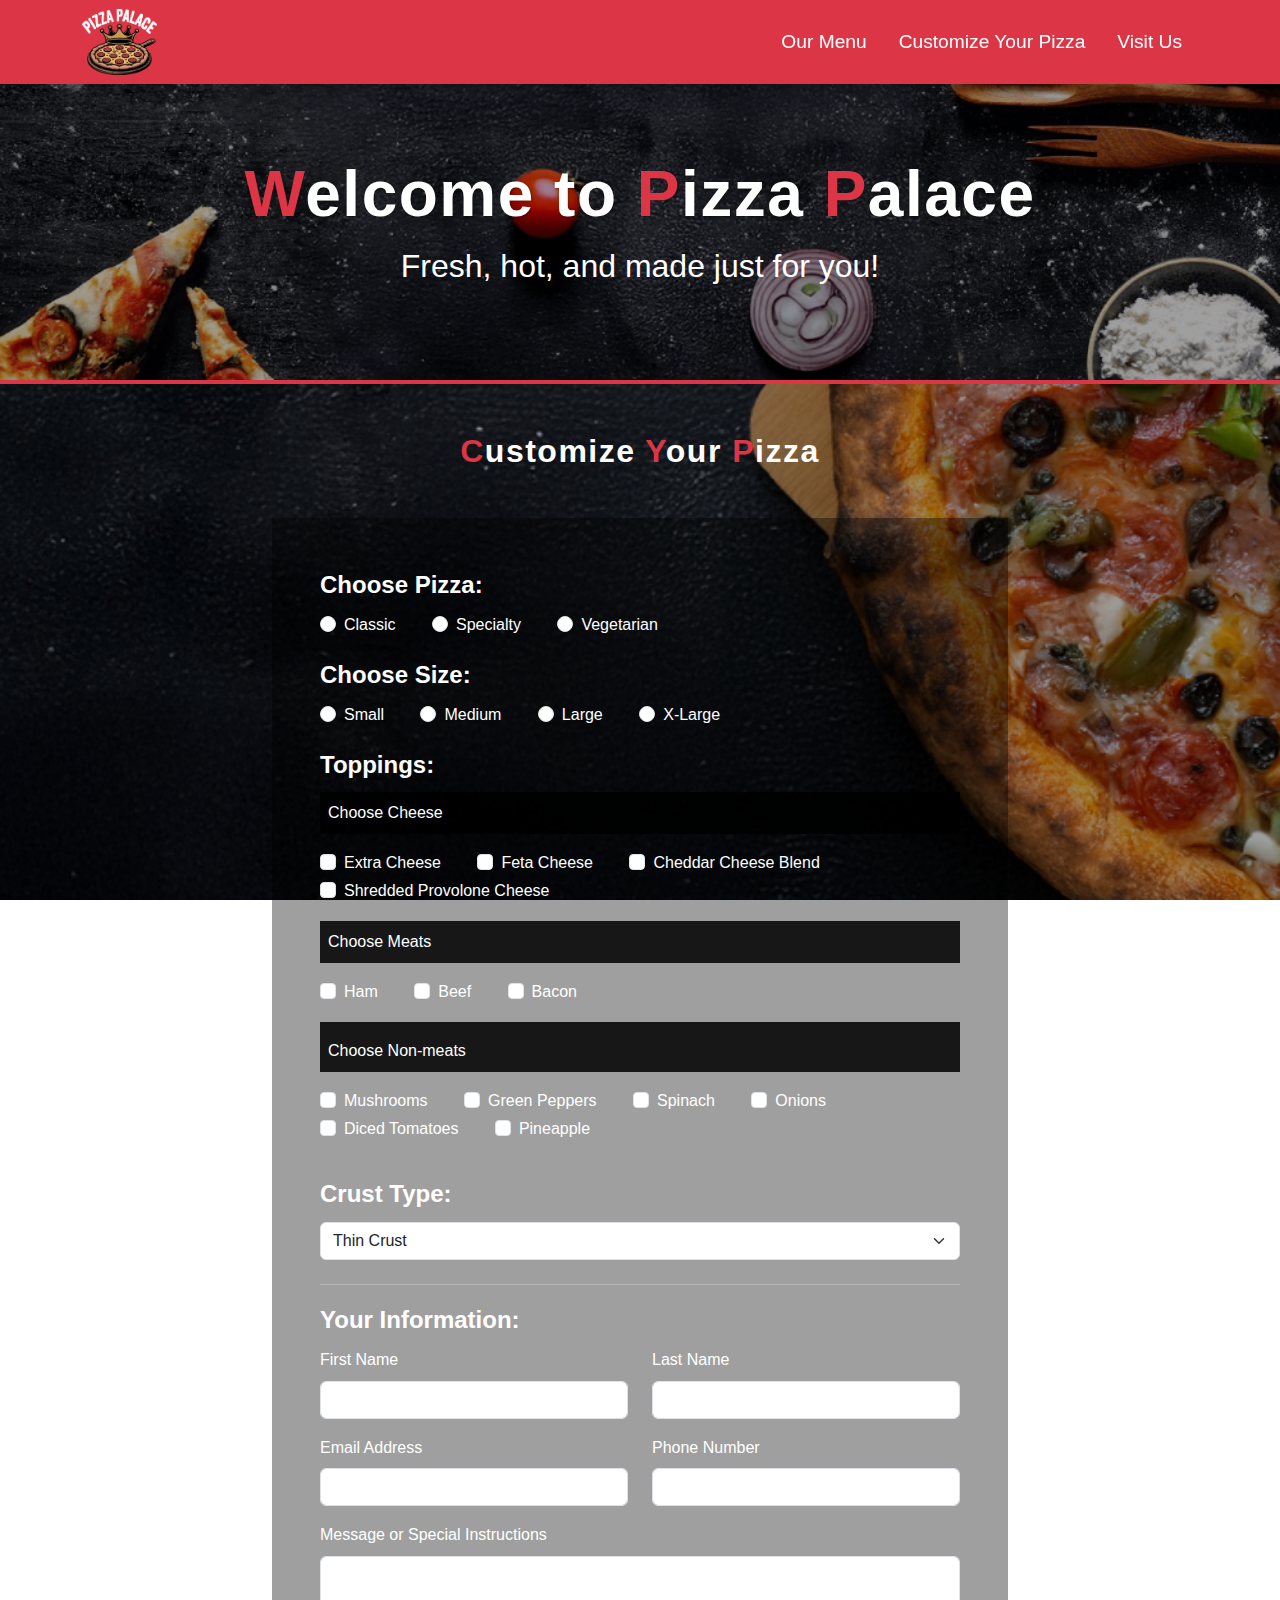
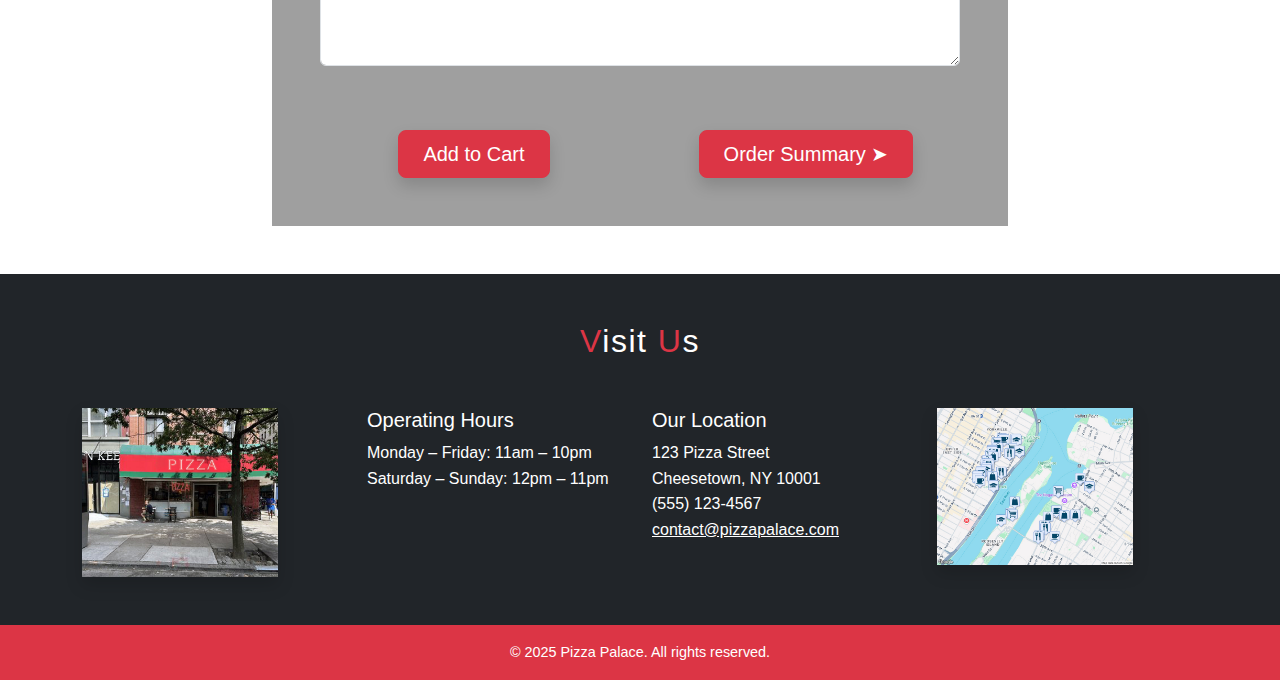
<file: customize.html>
<!DOCTYPE html>
<html lang="en">

<head>
    <meta charset="UTF-8">
    <meta name="viewport" content="width=device-width, initial-scale=1">
    <title>Pizza Palace</title>
    <link rel="icon" type="image/x-icon" href="./images/pizza-place-logo.png">
    <link href="https://cdn.jsdelivr.net/npm/bootstrap@5.3.2/dist/css/bootstrap.min.css" rel="stylesheet">
    <link rel="stylesheet" href="css/styles.css">
</head>

<body>

    <!-- Header / Navigation -->
    <header class="sticky-top">
        <nav class="navbar navbar-expand-lg navbar-dark bg-danger shadow py-1">
            <div class="container">
                <a class="navbar-brand" href="#top">
                    <img src="./images/pizza-place-logo.png" style="max-width: 75px;" alt="Pizza Palace Logo">
                </a>
                <button class="navbar-toggler ms-auto" type="button" data-bs-toggle="collapse"
                    data-bs-target="#navbarNav" aria-controls="navbarNav" aria-expanded="false"
                    aria-label="Toggle navigation">
                    <span class="navbar-toggler-icon"></span>
                </button>
                <div class="collapse navbar-collapse justify-content-end" id="navbarNav">
                    <ul class="navbar-nav align-items-lg-center ms-auto">
                        <li class="nav-item"><a class="nav-link text-white btm-border px-3 py-4 py-md-0"
                                href="index.html">Our Menu</a></li>
                        <li class="nav-item"><a class="nav-link text-white btm-border px-3 py-4 py-md-0"
                                href="customize.html">Customize Your Pizza</a></li>
                        <li class="nav-item"><a class="nav-link text-white px-3 py-4 py-md-0" href="#visit-us">Visit
                                Us</a></li>
                    </ul>
                </div>
            </div>
        </nav>
    </header>

    <main>

        <!-- Hero Section -->
        <section class="bg-dark hero text-center py-5">
            <div class="container py-4">
                <h1 class="text-white text-shadow"><b>Welcome to <span class="text-danger">P</span>izza <span
                            class="text-danger">P</span>alace</b></h1>
                <p class="lead-head text-white">Fresh, hot, and made just for you!</p>
            </div>
        </section>
        <div class="bg-danger-border shadow-lg"></div>

        <section id="customization-your-pizza" class="py-5 customization-bg text-white">
            <div class="container">
                <h2 class="text-center mb-5"><b>Customize <span class="text-danger">Y</span>our <span
                            class="text-danger">P</span>izza</b></h2>
                <i class="fa-solid fa-pizza-slice fa-2xl d-block text-center mb-4"></i>

                <div class="row justify-content-center">
                    <div class="col-md-8">
                        <form id="pizzaForm" class="form-bg p-5">
                            <!-- Pizza Section -->
                            <fieldset class="mb-3">
                                <legend class="form-label"><b>Choose Pizza:</b></legend>
                                <div class="form-check form-check-inline">
                                    <input class="form-check-input" type="radio" name="pizza" id="classic"
                                        value="classic">
                                    <label class="form-check-label" for="classic">Classic</label>
                                </div>
                                <div class="form-check form-check-inline">
                                    <input class="form-check-input" type="radio" name="pizza" id="specialty"
                                        value="specialty">
                                    <label class="form-check-label" for="specialty">Specialty</label>
                                </div>
                                <div class="form-check form-check-inline">
                                    <input class="form-check-input" type="radio" name="pizza" id="vegetarian"
                                        value="vegetarian">
                                    <label class="form-check-label" for="vegetarian">Vegetarian</label>
                                </div>
                            </fieldset>
                            <!-- Pizza Size Section -->
                            <fieldset class="mb-3">
                                <legend class="form-label"><b>Choose Size:</b></legend>
                                <div class="form-check form-check-inline">
                                    <input class="form-check-input" type="radio" name="size" id="small" value="small">
                                    <label class="form-check-label" for="small">Small</label>
                                </div>
                                <div class="form-check form-check-inline">
                                    <input class="form-check-input" type="radio" name="size" id="medium" value="medium">
                                    <label class="form-check-label" for="medium">Medium</label>
                                </div>
                                <div class="form-check form-check-inline">
                                    <input class="form-check-input" type="radio" name="size" id="large" value="large">
                                    <label class="form-check-label" for="large">Large</label>
                                </div>
                                <div class="form-check form-check-inline">
                                    <input class="form-check-input" type="radio" name="size" id="xl-large"
                                        value="xl-large">
                                    <label class="form-check-label" for="xl-large">X-Large</label>
                                </div>
                            </fieldset>
                            <!-- Toppings Section -->
                            <fieldset class="mb-3">
                                <legend class="form-label"><b>Toppings:</b></legend>
                                <p class="p-section-bg w-100 w-100-mobile p-2">Choose Cheese <i
                                        class="fa-solid fa-cheese"></i></p>
                                <div class="form-check form-check-inline">
                                    <input class="form-check-input" type="checkbox" name="extra-cheese"
                                        id="extra-cheese">
                                    <label class="form-check-label" for="extra-cheese">Extra Cheese</label>
                                </div>
                                <div class="form-check form-check-inline">
                                    <input class="form-check-input" type="checkbox" name="feta-cheese" id="feta-cheese">
                                    <label class="form-check-label" for="feta-cheese">Feta Cheese</label>
                                </div>
                                <div class="form-check form-check-inline">
                                    <input class="form-check-input" type="checkbox" name="cheddar-cheese-blend"
                                        id="cheddar-cheese-blend">
                                    <label class="form-check-label" for="cheddar-cheese-blend">Cheddar Cheese
                                        Blend</label>
                                </div>
                                <div class="form-check form-check-inline pb-3">
                                    <input class="form-check-input" type="checkbox" name="shredded-provolone-cheese"
                                        id="shredded-provolone-cheese">
                                    <label class="form-check-label" for="shredded-provolone-cheese">Shredded Provolone
                                        Cheese</label>
                                </div>
                                <p class="p-section-bg w-100 w-100-mobile p-2">Choose Meats <i
                                        class="fa-solid fa-bacon"></i></p>
                                <div class="form-check form-check-inline">
                                    <input class="form-check-input" type="checkbox" name="ham" id="ham">
                                    <label class="form-check-label" for="ham">Ham</label>
                                </div>
                                <div class="form-check form-check-inline">
                                    <input class="form-check-input" type="checkbox" name="beef" id="beef">
                                    <label class="form-check-label" for="beef">Beef</label>
                                </div>
                                <div class="form-check form-check-inline pb-3">
                                    <input class="form-check-input" type="checkbox" name="bacon" id="bacon">
                                    <label class="form-check-label" for="bacon">Bacon</label>
                                </div>
                                <p class="p-section-bg w-100 w-100-mobile p-2 pt-3">Choose Non-meats <i
                                        class="fa-solid fa-leaf"></i></p>
                                <div class="form-check form-check-inline">
                                    <input class="form-check-input" type="checkbox" name="mushrooms" id="mushrooms">
                                    <label class="form-check-label" for="mushrooms">Mushrooms</label>
                                </div>
                                <div class="form-check form-check-inline">
                                    <input class="form-check-input" type="checkbox" name="green-peppers"
                                        id="green-peppers">
                                    <label class="form-check-label" for="green-peppers">Green Peppers</label>
                                </div>
                                <div class="form-check form-check-inline">
                                    <input class="form-check-input" type="checkbox" name="spinach" id="spinach">
                                    <label class="form-check-label" for="spinach">Spinach</label>
                                </div>
                                <div class="form-check form-check-inline">
                                    <input class="form-check-input" type="checkbox" name="onions" id="onions">
                                    <label class="form-check-label" for="onions">Onions</label>
                                </div>
                                <div class="form-check form-check-inline">
                                    <input class="form-check-input" type="checkbox" name="diced-tomatoes"
                                        id="diced-tomatoes">
                                    <label class="form-check-label" for="diced-tomatoes">Diced Tomatoes</label>
                                </div>
                                <div class="form-check form-check-inline pb-3">
                                    <input class="form-check-input" type="checkbox" name="pineapple" id="pineapple">
                                    <label class="form-check-label" for="pineapple">Pineapple</label>
                                </div>
                            </fieldset>
                            <!-- Crust Type Section -->
                            <fieldset class="mb-3">
                                <legend class="form-label"><b>Crust Type:</b></legend>
                                <select class="form-select w-100 w-100-mobile" name="crust">
                                    <option value="Thin Crust">Thin Crust</option>
                                    <option value="Thick Crust">Thick Crust</option>
                                    <option value="Cheese Stuffed">Cheese Stuffed</option>
                                </select>
                            </fieldset>
                            <!-- Customer Info Section -->
                            <hr class="mt-4">
                            <fieldset class="mb-4">
                                <legend class="form-label"><b>Your Information:</b></legend>
                                <div class="row">
                                    <!-- First Name -->
                                    <div class="col-md-6 mb-3">
                                        <label for="first-name" class="form-label">First Name</label>
                                        <input type="text" class="form-control" id="first-name" name="first_name"
                                            required>
                                    </div>
                                    <!-- Last Name -->
                                    <div class="col-md-6 mb-3">
                                        <label for="last-name" class="form-label">Last Name</label>
                                        <input type="text" class="form-control" id="last-name" name="last_name">
                                    </div>
                                </div>
                                <div class="row">
                                    <!-- Email -->
                                    <div class="col-md-6 mb-3">
                                        <label for="email" class="form-label">Email Address</label>
                                        <input type="email" class="form-control" id="email" name="email" required>
                                    </div>
                                    <!-- Phone Number -->
                                    <div class="col-md-6 mb-3">
                                        <label for="phone" class="form-label">Phone Number</label>
                                        <input type="tel" class="form-control" id="phone" name="phone">
                                    </div>
                                </div>
                                <!-- Message -->
                                <div class="mb-3">
                                    <label for="message" class="form-label">Message or Special Instructions</label>
                                    <textarea class="form-control" id="message" name="message" rows="4"
                                        required></textarea>
                                </div>
                            </fieldset>

                            <!-- Submit Button -->
                            <div class="row">
                                <div class="col-6">
                                    <div class="mt-4 text-center">
                                        <button type="submit" class="btn btn-danger btn-lg px-4 shadow">Add to
                                            Cart</button>
                                    </div>
                                </div>
                                <div class="col-6">
                                    <div class="mt-4 text-center">
                                        <a href="order.html" class="btn btn-danger btn-lg px-4 shadow"
                                            role="button">Order Summary ➤</a>
                                    </div>
                                </div>

                            </div>
                        </form>
                    </div>
                </div>
            </div>
        </section>

        <!-- Contact & Location Section -->
        <section id="visit-us" class="pt-5 pb-4 bg-dark text-white">
            <div class="container">
                <h2 class="text-center mb-5">Visit <span class="text-danger">U</span>s</h2>
                <div class="row">
                    <aside class="col-md-3 text-center text-md-start mb-4">
                        <img src="./images/restaurant.jpg" class="w-75 shadow img-fluid" alt="Pizza Place restaurant">
                    </aside>
                    <section class="col-md-3 text-center text-md-start mb-4">
                        <h5>Operating Hours</h5>
                        <ul class="list-unstyled">
                            <li>Monday – Friday: 11am – 10pm</li>
                            <li>Saturday – Sunday: 12pm – 11pm</li>
                        </ul>
                    </section>
                    <section class="col-md-3 text-center text-md-start mb-4">
                        <h5>Our Location</h5>
                        <address><i class="fa-solid fa-map"></i>
                            123 Pizza Street<br>
                            Cheesetown, NY 10001<br>
                            <i class="fa-solid fa-phone"></i> (555) 123-4567<br>
                            <i class="fa-solid fa-envelope"></i> <a class="text-white footer-link"
                                href="mailto:contact@pizzapalace.com">contact@pizzapalace.com</a>
                        </address>
                    </section>
                    <aside class="col-md-3 text-center text-md-start mb-4">
                        <a href="#"><img src="./images/map.jpg" class="w-75 img-fluid shadow" alt="Map"></a>
                    </aside>
                </div>
            </div>
        </section>

    </main>

    <!-- Footer -->
    <footer class="bg-danger text-white text-center py-3">
        <p class="mb-0">&copy; 2025 Pizza Palace. All rights reserved.</p>
    </footer>

    <!-- script src="/js/customize.js"></!-->

</body>

</html>
</file>
<file: css/styles.css>
/* Note: define global CSS variables,
Higher Specificity Than html:
:root has a higher specificity than html, which helps ensure that variable definitions aren’t easily overridden by accident.
Theming & Maintainability:
It makes your CSS more maintainable — change a value in one place and it updates everywhere.
Ideal for dark/light themes or branding.
Reuse Across Components:
Makes it easy to reuse colors, font sizes, spacing units, etc., without hardcoding them throughout the stylesheet. */

/* ==== ROOT COLOR & FONT VARIABLES ==== */
:root {
    --color-white: #ffffff;
    --color-white-alpha: #ffffffbe;
    --color-white-border: #ffffffa3;
    --color-black: #000000;
    --color-black-alpha: #00000060;
    --color-black-dark: #000000da;
    --color-text: #333333;
    --color-shadow: #0000004d;
    --color-danger: #dc3545;
    --font-primary: 'Segoe UI', sans-serif;
    --height-danger-border: 4px;
    --height-danger-border-sm: 1px;
}

/* ==== BASE STYLES ==== */
body {
    font-family: var(--font-primary);
    background-color: var(--color-white);
    color: var(--color-text);
    line-height: 1.6;
}

.text-shadow {
    text-shadow: 1px 1px 2px var(--color-shadow);
}

a:hover {
    color: var(--color-black) !important;
}

.bg-danger-border {
    background-color: var(--color-danger);
    height: var(--height-danger-border);
}

.bg-danger-border-sm {
    background-color: var(--color-danger);
    height: var(--height-danger-border-sm);
}

/* ==== TYPOGRAPHY ==== */
h1 {
    font-weight: 500;
    font-size: 4rem;
    letter-spacing: 1.5px;
}

h2 {
    letter-spacing: 1.5px;
}

h1::first-letter,
h2::first-letter {
    color: var(--color-danger)
}

.lead-head {
    font-size: 2rem;
}

/* === NAVBAR === */
.navbar>.container {
    justify-content: flex-start;
}

.nav-link {
    font-size: 1.2rem;
}

/* === HERO / BANNER ==== */
.hero {
    background-image: linear-gradient(var(--color-black-alpha), var(--color-black-alpha)), url('../images/pizza-hero.jpg');
    background-position: center;
    background-size: cover;
}

/* === MENU SECTION === */
.menu-bg {
    background-image: linear-gradient(var(--color-white-alpha), var(--color-white-alpha)), url('../images/menu-bg.jpg');
    background-size: cover;
    background-position: center;
}

.card-hover:hover {
    transform: translateY(-5px);
    transition: transform 0.6s ease;
}

.fw-600 {
    font-weight: 600;
}

.card-a {
    text-decoration: none;
    color: #212529;
}

.hover-price:hover {
    color: var(--color-danger);
}

.pizza-card {
    transition: box-shadow 0.3s ease, border 0.3s ease;
    border: 2px solid transparent;
    border-radius: 0.5rem;
}

.pizza-card:hover {
    border: 2px solid var(--color-danger);
    box-shadow: 0 0 12px #ff000066;
    cursor: pointer;
}

/* === CUSTOMIZATION SECTION ==== */
.customization-bg {
    background-image: linear-gradient(var(--color-black-alpha), var(--color-black-alpha)), url('../images/customization-bg.jpg');
    background-position: center;
    background-size: cover;
    background-attachment: fixed;
}

.form-bg {
    background-color: var(--color-black-alpha);
}

form label {
    font-weight: 500;
}

form .form-check-label {
    margin-right: 1rem;
}

.form-sz {
    font-size: larger;
}

.p-section-bg {
    background-color: var(--color-black-dark);
}

/* === ORDER SECTION ==== */
.main-order-bg {
    background-color: #0d0d0d;
}

.sub-main-bg {
    background-color: #131313;
}

/* === LOCATION & CONTACT INFO === */
.contact-info {
    padding: 2rem 0;
}

.contact-info h5 {
    font-weight: bold;
}

/* === FOOTER ==== */
footer {
    font-size: 0.9rem;
}

.footer-link:hover {
    color: var(--color-danger) !important;
}

/* === MEDIA QUERIES === */
@media (max-width: 768px) {
    .btm-border {
        border-bottom: solid 1px var(--color-white-border);
    }

    .h-override-mobile {
        height: auto !important;
    }
}
</file>
